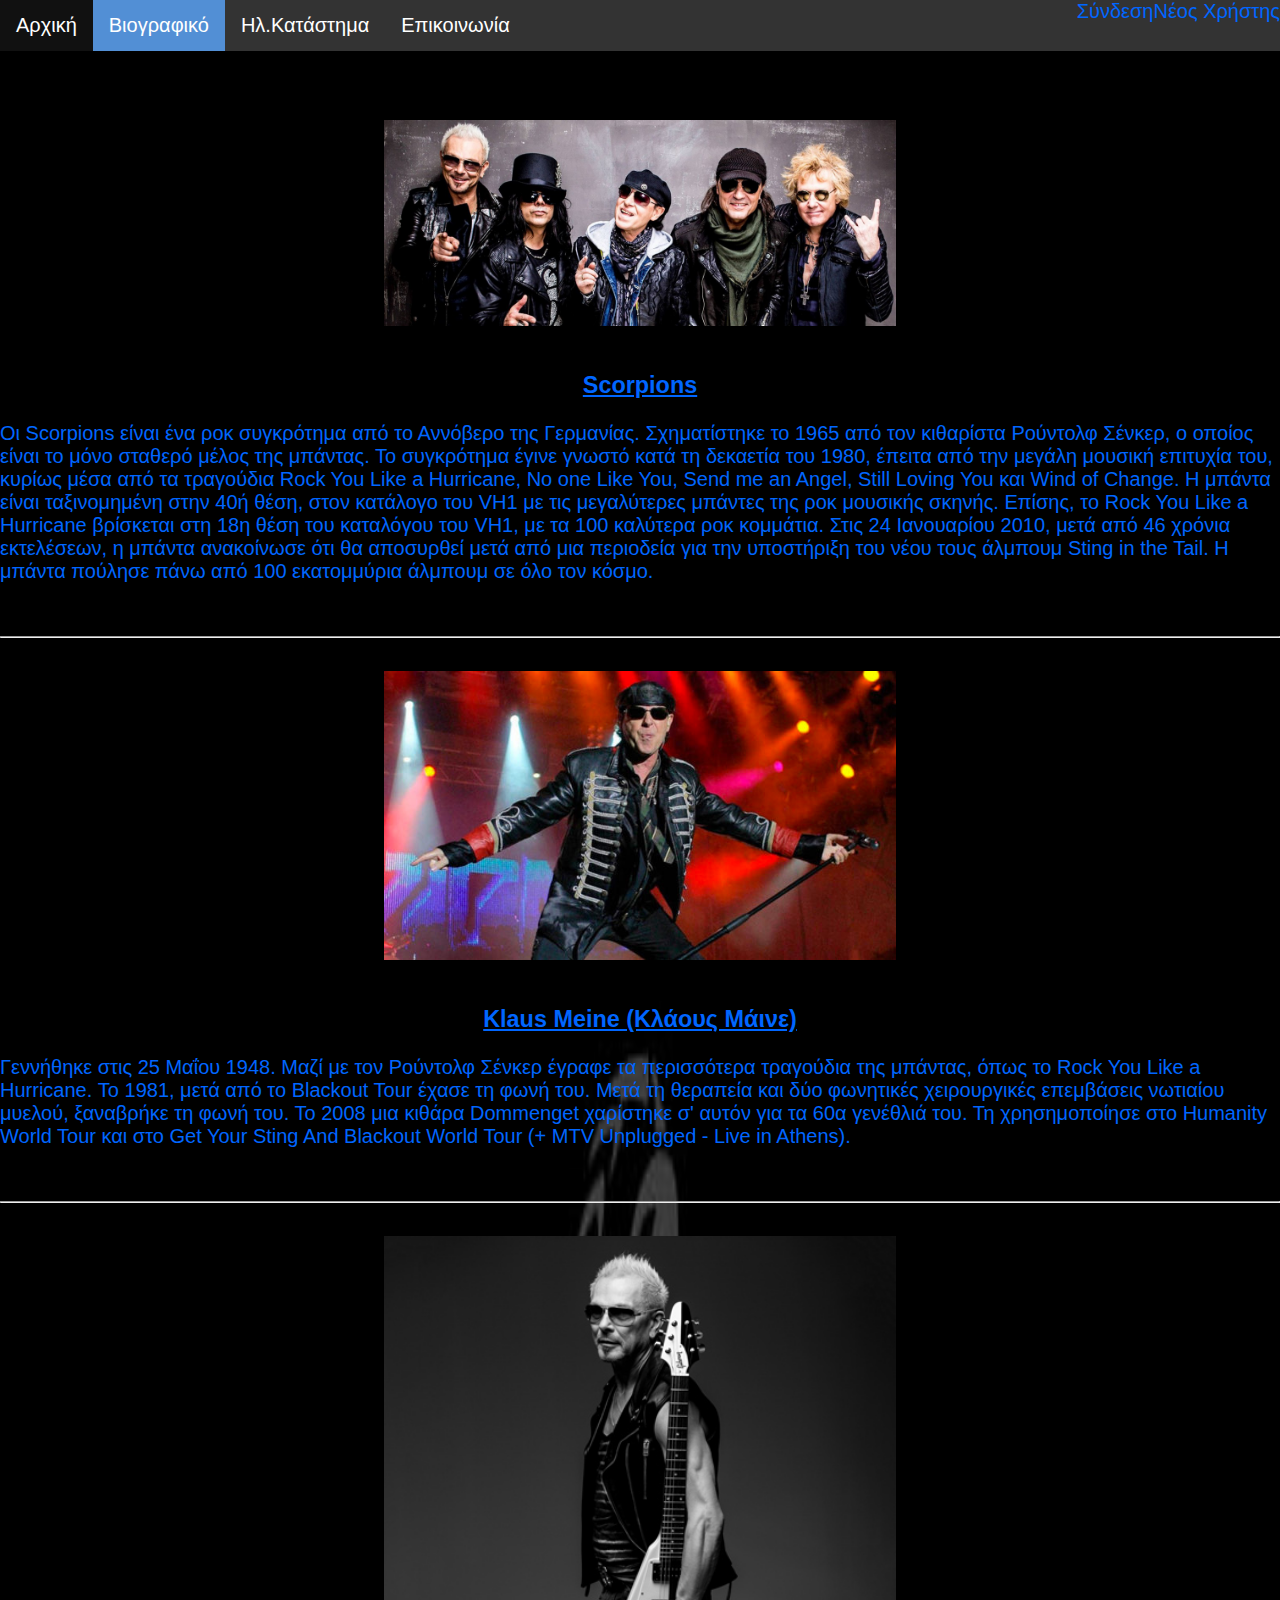
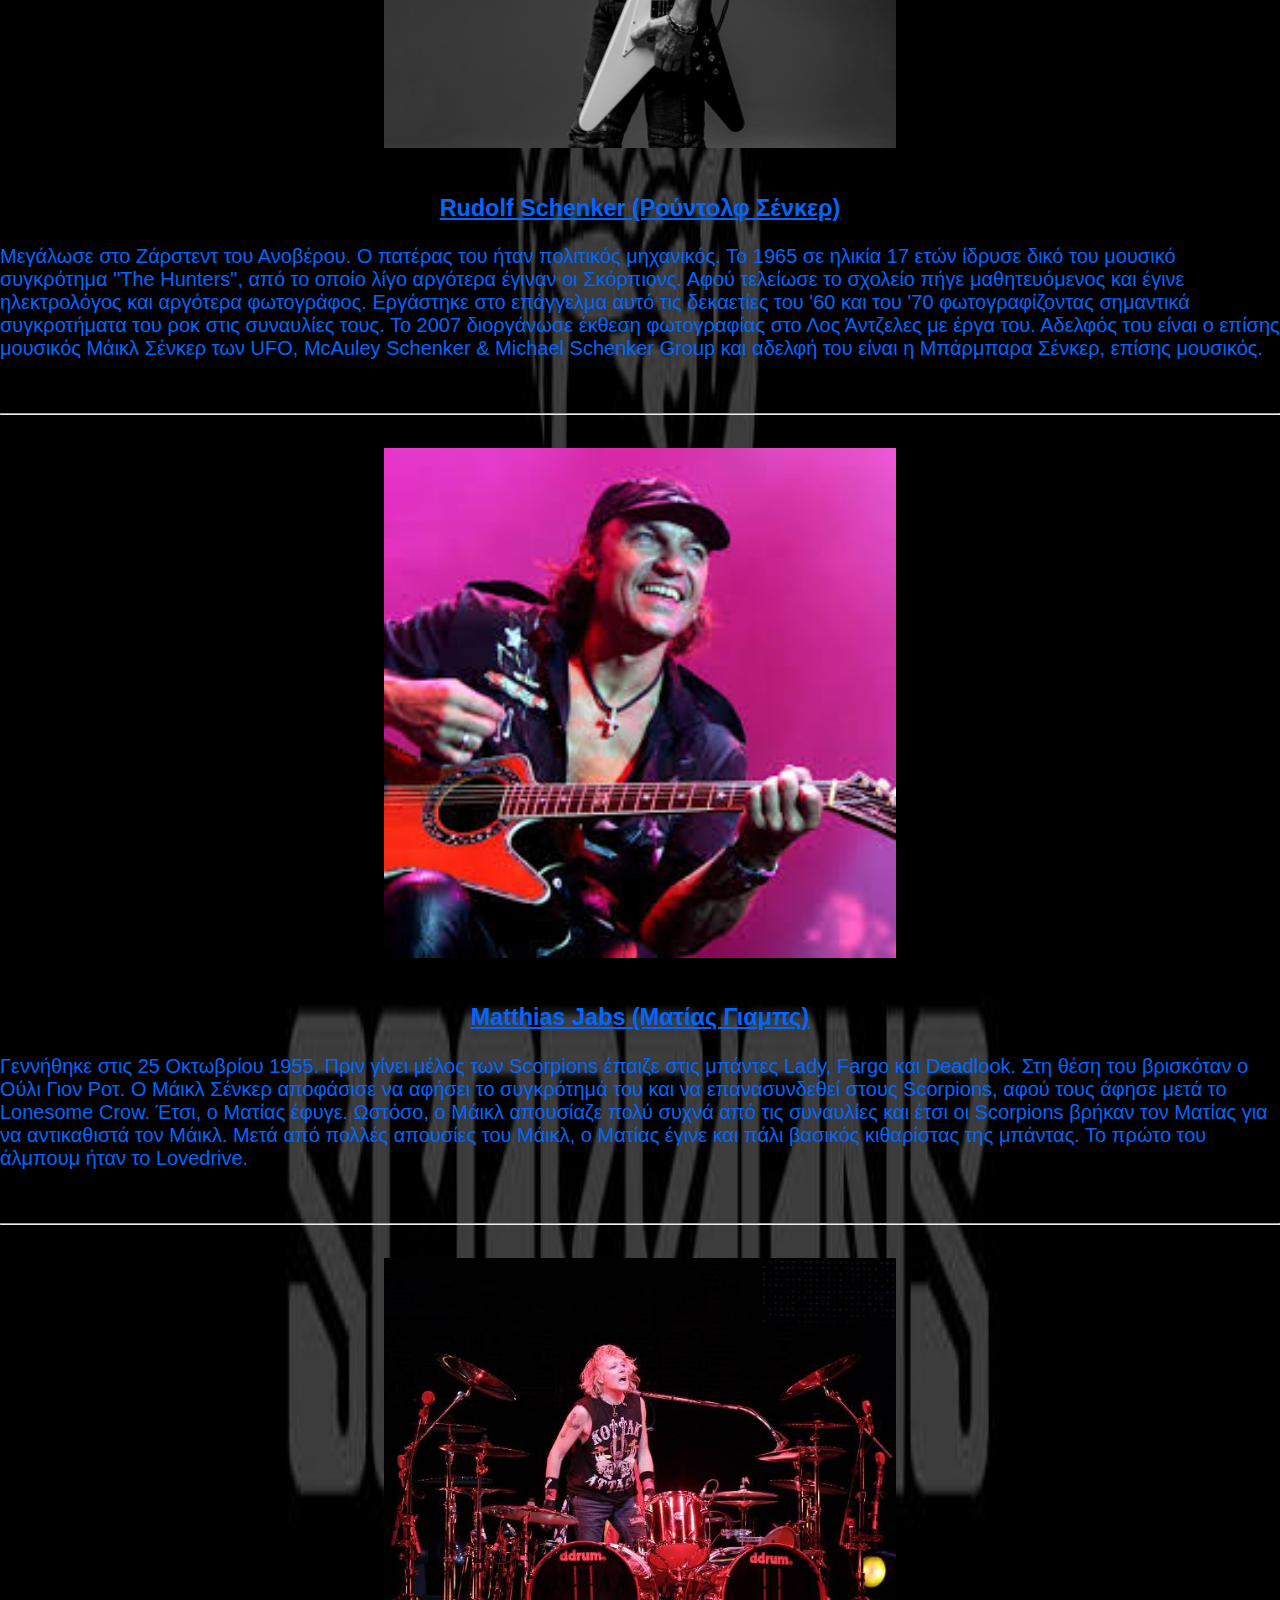
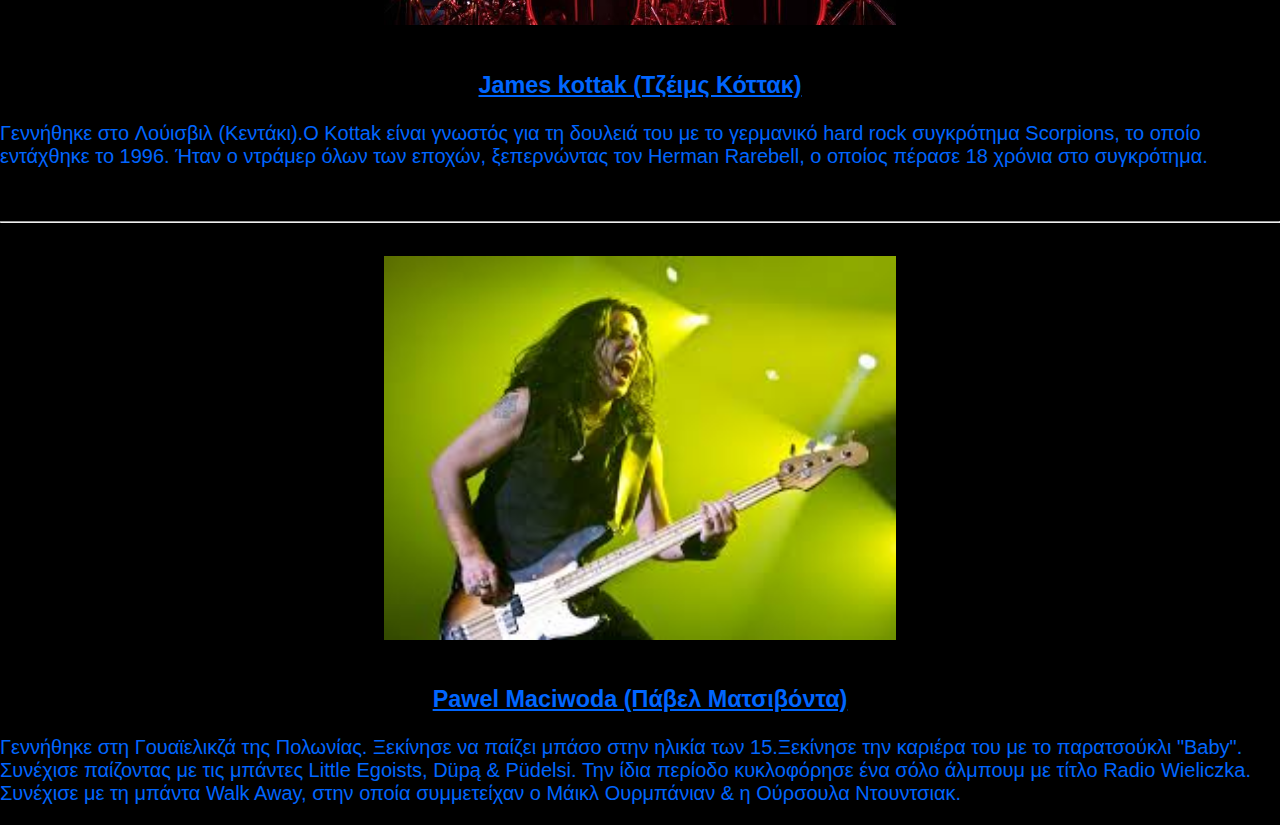
<file: Biography.html>
<html>
<meta charset="utf-8">
	<head>
		<title> SCORPIONS </title>
		<link rel="stylesheet" type="text/css" href="CSS File.css"/>
	</head>
	<body>
		<ul>
			<li><a href="index.html">Αρχική</a></li>
			<li><a class="active" href="biography.html">Βιογραφικό</a></li>
			<li><a href="E-SHOP.html">Ηλ.Κατάστημα</a></li>
			<li><a href="Contact.html">Επικοινωνία</a></li>
			<li style="float:right">Νέος Χρήστης</a></li>
			<li style="float:right">Σύνδεση</a></li>
		</ul>
		<br>
		<br>
		<br>
		<img src="Pictures/Biography Images/scorpions.jpg" alt="scorpions">
		<br>
		<h3 align="center"><u>Scorpions</u></h4>
		<p>
		Οι Scorpions είναι ένα ροκ συγκρότημα από το Αννόβερο της Γερμανίας. Σχηματίστηκε το 1965 από τον κιθαρίστα Ρούντολφ Σένκερ, ο οποίος είναι το μόνο σταθερό μέλος της μπάντας. Το συγκρότημα έγινε γνωστό κατά τη δεκαετία του 1980, 
		έπειτα από την μεγάλη μουσική επιτυχία του, κυρίως μέσα από τα τραγούδια Rock You Like a Hurricane, Νo one Like You, Send me an Angel, Still Loving You και Wind of Change. Η μπάντα είναι ταξινομημένη στην 40ή θέση, στον κατάλογο του VH1 με τις μεγαλύτερες μπάντες της ροκ μουσικής σκηνής.
		Eπίσης, τo Rock You Like a Hurricane βρίσκεται στη 18η θέση του καταλόγου του VH1, με τα 100 καλύτερα ροκ κομμάτια. Στις 24 Ιανουαρίου 2010, μετά από 46 χρόνια εκτελέσεων, η μπάντα ανακοίνωσε ότι θα αποσυρθεί μετά από μια περιοδεία για την υποστήριξη του νέου τους άλμπουμ Sting in the Tail.
		H μπάντα πούλησε πάνω από 100 εκατομμύρια άλμπουμ σε όλο τον κόσμο.
		</p>
		<br>
		<hr>
		<br>
		<img src="Pictures/Biography Images/Klaus Meine.jpg" alt="scorpions">
		<br>
		<h3 align="center"><u>Klaus Meine (Κλάους Μάινε)</u></h4>
		<p>
		Γεννήθηκε στις 25 Μαΐου 1948. Μαζί με τον Ρούντολφ Σένκερ έγραφε τα περισσότερα τραγούδια της μπάντας, όπως το Rock You Like a Hurricane. Το 1981, μετά από το Blackout Tour έχασε τη φωνή του. Μετά τη θεραπεία και δύο φωνητικές χειρουργικές επεμβάσεις νωτιαίου μυελού, ξαναβρήκε τη φωνή του.
		Το 2008 μια κιθάρα Dommenget χαρίστηκε σ' αυτόν για τα 60α γενέθλιά του. Τη χρησημοποίησε στο Humanity World Tour και στο Get Your Sting And Blackout World Tour (+ MTV Unplugged - Live in Athens).
		</p>
		<br>
		<hr>
		<br>
		<img src="Pictures/Biography Images/Rudolf Schenker.jpg" alt="scorpions">
		<br>
		<h3 align="center"><u>Rudolf Schenker (Ρούντολφ Σένκερ)</u></h4>
		<p>
		Μεγάλωσε στο Ζάρστεντ του Ανοβέρου. Ο πατέρας του ήταν πολιτικός μηχανικός. Το 1965 σε ηλικία 17 ετών ίδρυσε δικό του μουσικό συγκρότημα "The Hunters", από το οποίο λίγο αργότερα έγιναν οι Σκόρπιονς. Αφού τελείωσε το σχολείο πήγε μαθητευόμενος και έγινε ηλεκτρολόγος και αργότερα φωτογράφος.
		Εργάστηκε στο επάγγελμα αυτό τις δεκαετίες του '60 και του '70 φωτογραφίζοντας σημαντικά συγκροτήματα του ροκ στις συναυλίες τους. Το 2007 διοργάνωσε έκθεση φωτογραφίας στο Λος Άντζελες με έργα του. Αδελφός του είναι ο επίσης μουσικός Μάικλ Σένκερ των UFO, McAuley Schenker & Michael Schenker Group και αδελφή του είναι η Μπάρμπαρα Σένκερ, επίσης μουσικός.
		</p>
		<br>
		<hr>
		<br>
		<img src="Pictures/Biography Images/Matthias Jabs.jpg" alt="scorpions">
		<br>
		<h3 align="center"><u>Matthias Jabs (Ματίας Γιαμπς)</u></h4>
		<p>
		Γεννήθηκε στις 25 Οκτωβρίου 1955. Πριν γίνει μέλος των Scorpions έπαιζε στις μπάντες Lady, Fargo και Deadlook.
		Στη θέση του βρισκόταν ο Ούλι Γιον Ροτ. Ο Μάικλ Σένκερ αποφάσισε να αφήσει το συγκρότημά του και να επανασυνδεθεί στους Scorpions, αφού τους άφησε μετά το Lonesome Crow. Έτσι, ο Ματίας έφυγε.
		Ωστόσο, ο Μάικλ απουσίαζε πολύ συχνά από τις συναυλίες και έτσι οι Scorpions βρήκαν τον Ματίας για να αντικαθιστά τον Μάικλ. Μετά από πολλές απουσίες του Μάικλ, ο Ματίας έγινε και πάλι βασικός κιθαρίστας της μπάντας.
		Το πρώτο του άλμπουμ ήταν το Lovedrive.
		</p>
		<br>
		<hr>
		<br>
		<img src="Pictures/Biography Images/James kottak.jpg" alt="scorpions">
		<br>
		<h3 align="center"><u>James kottak (Τζέιμς Κόττακ)</u></h4>
		<p>
		Γεννήθηκε στo Λούισβιλ (Κεντάκι).Ο Kottak είναι γνωστός για τη δουλειά του με το γερμανικό hard rock συγκρότημα Scorpions, το οποίο εντάχθηκε το 1996. Ήταν ο ντράμερ όλων των εποχών, ξεπερνώντας τον Herman Rarebell, ο οποίος πέρασε 18 χρόνια στο συγκρότημα.
		</p>
		<br>
		<hr>
		<br>
		<img src="Pictures/Biography Images/Pawel Maciwoda.jpg" alt="scorpions">
		<br>
		<h3 align="center"><u>Pawel Maciwoda (Πάβελ Ματσιβόντα)</u></h4>
		<p>
		Γεννήθηκε στη Γουαϊελικζά της Πολωνίας. Ξεκίνησε να παίζει μπάσο στην ηλικία των 15.Ξεκίνησε την καριέρα του με το παρατσούκλι "Baby". Συνέχισε παίζοντας με τις μπάντες Little Egoists, Düpą & Püdelsi. Την ίδια περίοδο κυκλοφόρησε ένα σόλο άλμπουμ με τίτλο Radio Wieliczka. Συνέχισε με τη μπάντα Walk Away, στην οποία συμμετείχαν ο Μάικλ Ουρμπάνιαν & η Ούρσουλα Ντουντσιακ.
		</p>
	</body>
</html>
</file>
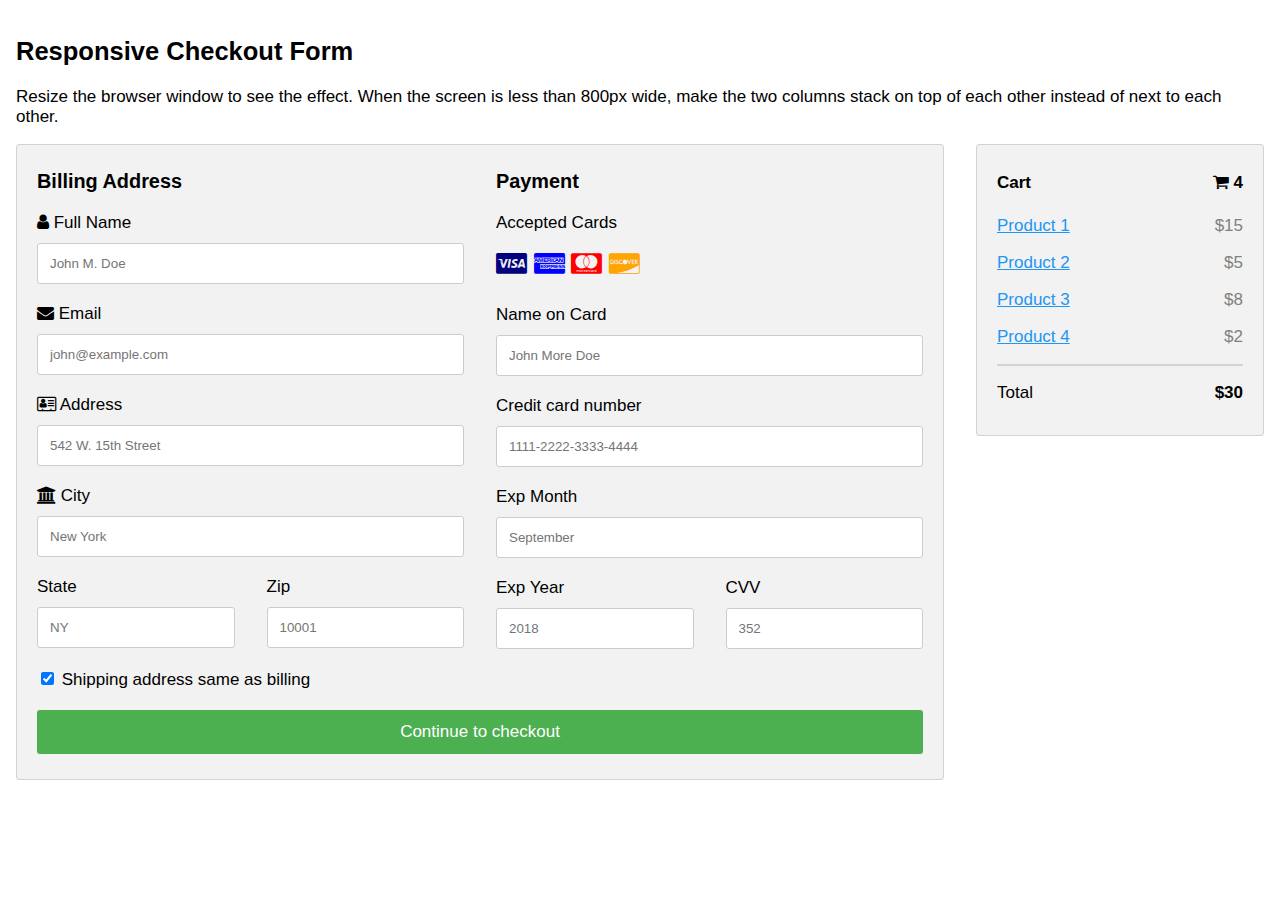
<file: checkout.html>
<!DOCTYPE html>
<html>
<head>
<meta name="viewport" content="width=device-width, initial-scale=1">
<link rel="stylesheet" href="https://cdnjs.cloudflare.com/ajax/libs/font-awesome/4.7.0/css/font-awesome.min.css">
<style>
body {
  font-family: Arial;
  font-size: 17px;
  padding: 8px;
}

* {
  box-sizing: border-box;
}

.row {
  display: -ms-flexbox; /* IE10 */
  display: flex;
  -ms-flex-wrap: wrap; /* IE10 */
  flex-wrap: wrap;
  margin: 0 -16px;
}

.col-25 {
  -ms-flex: 25%; /* IE10 */
  flex: 25%;
}

.col-50 {
  -ms-flex: 50%; /* IE10 */
  flex: 50%;
}

.col-75 {
  -ms-flex: 75%; /* IE10 */
  flex: 75%;
}

.col-25,
.col-50,
.col-75 {
  padding: 0 16px;
}

.container {
  background-color: #f2f2f2;
  padding: 5px 20px 15px 20px;
  border: 1px solid lightgrey;
  border-radius: 3px;
}

input[type=text] {
  width: 100%;
  margin-bottom: 20px;
  padding: 12px;
  border: 1px solid #ccc;
  border-radius: 3px;
}

label {
  margin-bottom: 10px;
  display: block;
}

.icon-container {
  margin-bottom: 20px;
  padding: 7px 0;
  font-size: 24px;
}

.btn {
  background-color: #4CAF50;
  color: white;
  padding: 12px;
  margin: 10px 0;
  border: none;
  width: 100%;
  border-radius: 3px;
  cursor: pointer;
  font-size: 17px;
}

.btn:hover {
  background-color: #45a049;
}

a {
  color: #2196F3;
}

hr {
  border: 1px solid lightgrey;
}

span.price {
  float: right;
  color: grey;
}

/* Responsive layout - when the screen is less than 800px wide, make the two columns stack on top of each other instead of next to each other (also change the direction - make the "cart" column go on top) */
@media (max-width: 800px) {
  .row {
    flex-direction: column-reverse;
  }
  .col-25 {
    margin-bottom: 20px;
  }
}
</style>
</head>
<body>

<h2>Responsive Checkout Form</h2>
<p>Resize the browser window to see the effect. When the screen is less than 800px wide, make the two columns stack on top of each other instead of next to each other.</p>
<div class="row">
  <div class="col-75">
    <div class="container">
      <form action="/action_page.php">

        <div class="row">
          <div class="col-50">
            <h3>Billing Address</h3>
            <label for="fname"><i class="fa fa-user"></i> Full Name</label>
            <input type="text" id="fname" name="firstname" placeholder="John M. Doe">
            <label for="email"><i class="fa fa-envelope"></i> Email</label>
            <input type="text" id="email" name="email" placeholder="john@example.com">
            <label for="adr"><i class="fa fa-address-card-o"></i> Address</label>
            <input type="text" id="adr" name="address" placeholder="542 W. 15th Street">
            <label for="city"><i class="fa fa-institution"></i> City</label>
            <input type="text" id="city" name="city" placeholder="New York">

            <div class="row">
              <div class="col-50">
                <label for="state">State</label>
                <input type="text" id="state" name="state" placeholder="NY">
              </div>
              <div class="col-50">
                <label for="zip">Zip</label>
                <input type="text" id="zip" name="zip" placeholder="10001">
              </div>
            </div>
          </div>

          <div class="col-50">
            <h3>Payment</h3>
            <label for="fname">Accepted Cards</label>
            <div class="icon-container">
              <i class="fa fa-cc-visa" style="color:navy;"></i>
              <i class="fa fa-cc-amex" style="color:blue;"></i>
              <i class="fa fa-cc-mastercard" style="color:red;"></i>
              <i class="fa fa-cc-discover" style="color:orange;"></i>
            </div>
            <label for="cname">Name on Card</label>
            <input type="text" id="cname" name="cardname" placeholder="John More Doe">
            <label for="ccnum">Credit card number</label>
            <input type="text" id="ccnum" name="cardnumber" placeholder="1111-2222-3333-4444">
            <label for="expmonth">Exp Month</label>
            <input type="text" id="expmonth" name="expmonth" placeholder="September">
            <div class="row">
              <div class="col-50">
                <label for="expyear">Exp Year</label>
                <input type="text" id="expyear" name="expyear" placeholder="2018">
              </div>
              <div class="col-50">
                <label for="cvv">CVV</label>
                <input type="text" id="cvv" name="cvv" placeholder="352">
              </div>
            </div>
          </div>

        </div>
        <label>
          <input type="checkbox" checked="checked" name="sameadr"> Shipping address same as billing
        </label>
        <input type="submit" value="Continue to checkout" class="btn">
      </form>
    </div>
  </div>
  <div class="col-25">
    <div class="container">
      <h4>Cart <span class="price" style="color:black"><i class="fa fa-shopping-cart"></i> <b>4</b></span></h4>
      <p><a href="#">Product 1</a> <span class="price">$15</span></p>
      <p><a href="#">Product 2</a> <span class="price">$5</span></p>
      <p><a href="#">Product 3</a> <span class="price">$8</span></p>
      <p><a href="#">Product 4</a> <span class="price">$2</span></p>
      <hr>
      <p>Total <span class="price" style="color:black"><b>$30</b></span></p>
    </div>
  </div>
</div>

</body>
</html>
</file>
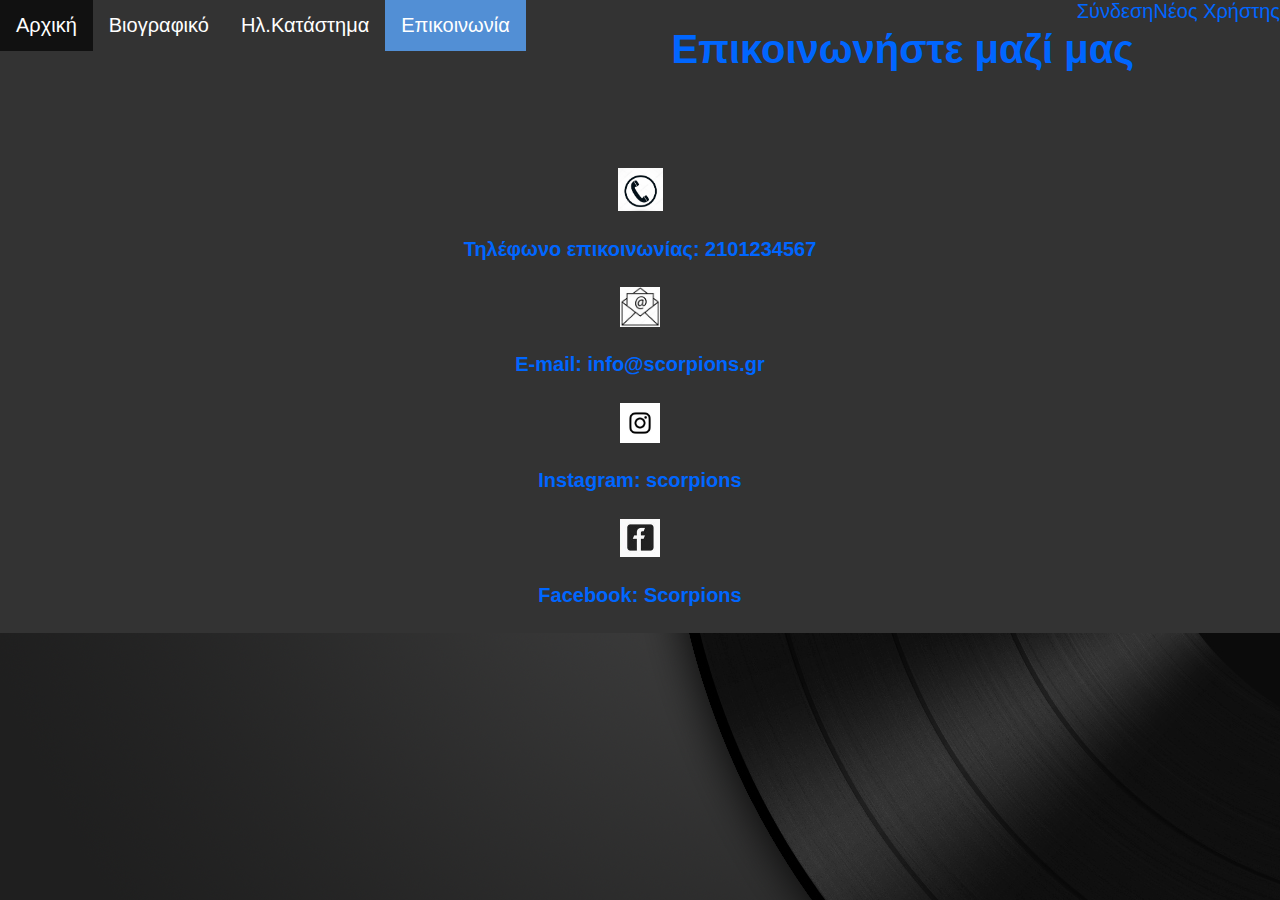
<file: Contact.html>
<html>
<meta charset="utf-8">
	<head>
		<title> SCORPIONS </title>
		<style>
			body  {
				color: #0066ff;
				font-size: 20px;
				background-image: url("Pictures/wallpaper2.png");
				background-repeat: no-repeat;
				background-position: center;
				background-color: #000000;
				font-family: Verdana, sans-serif; 
				margin: 0;
			}
				
			ul {
				list-style-type: none;
				margin: 0;
				padding: 0;
				overflow: hidden;
				background-color: #333;
			}


			li {
				float: left;
			}


			li a {
				display: block;
				color: white;
				text-align: center;
				padding: 14px 16px;
				text-decoration: none;
			}
			
			
			li a:hover:not(.active) {
				background-color: #111;
			}
			
			
			.active {
				background-color: #528FD5;
			}
			
			
			img {
				display: block;
				margin-left: auto;
				margin-right: auto;
			}
		</style>
	</head>
	<body>
		<ul>
			<li><a href="index.html">Αρχική</a></li>
			<li><a href="biography.html">Βιογραφικό</a></li>
			<li><a href="E-SHOP.html">Ηλ.Κατάστημα</a></li>
			<li><a class="active" href="Contact.html">Επικοινωνία</a></li>
			<li style="float:right">Νέος Χρήστης</a></li>
			<li style="float:right">Σύνδεση</a></li>
		
		<p><h1 align="center"> Επικοινωνήστε μαζί μας </h1></p>
		<br>
		<br>
		<br>
		<img width="45px" src="Pictures/contact-images/thl.jpg" alt="thl"><h4 align="center"> Τηλέφωνο επικοινωνίας:  2101234567 </h4>
		<img width="40px" src="Pictures/contact-images/email.jpg" alt="email"> <h4 align="center"> E-mail:  info@scorpions.gr </h4>
		<img width="40px"src="Pictures/contact-images/insta.jpg" alt="insta"><h4 align="center" >Instagram: scorpions </h4>
		<img width="40px"src="Pictures/contact-images/fb.jpg" alt="fb"><h4 align="center">Facebook: Scorpions  </h4>
		
		
		
		

		
		
	</body>
	
	
</html>
</file>
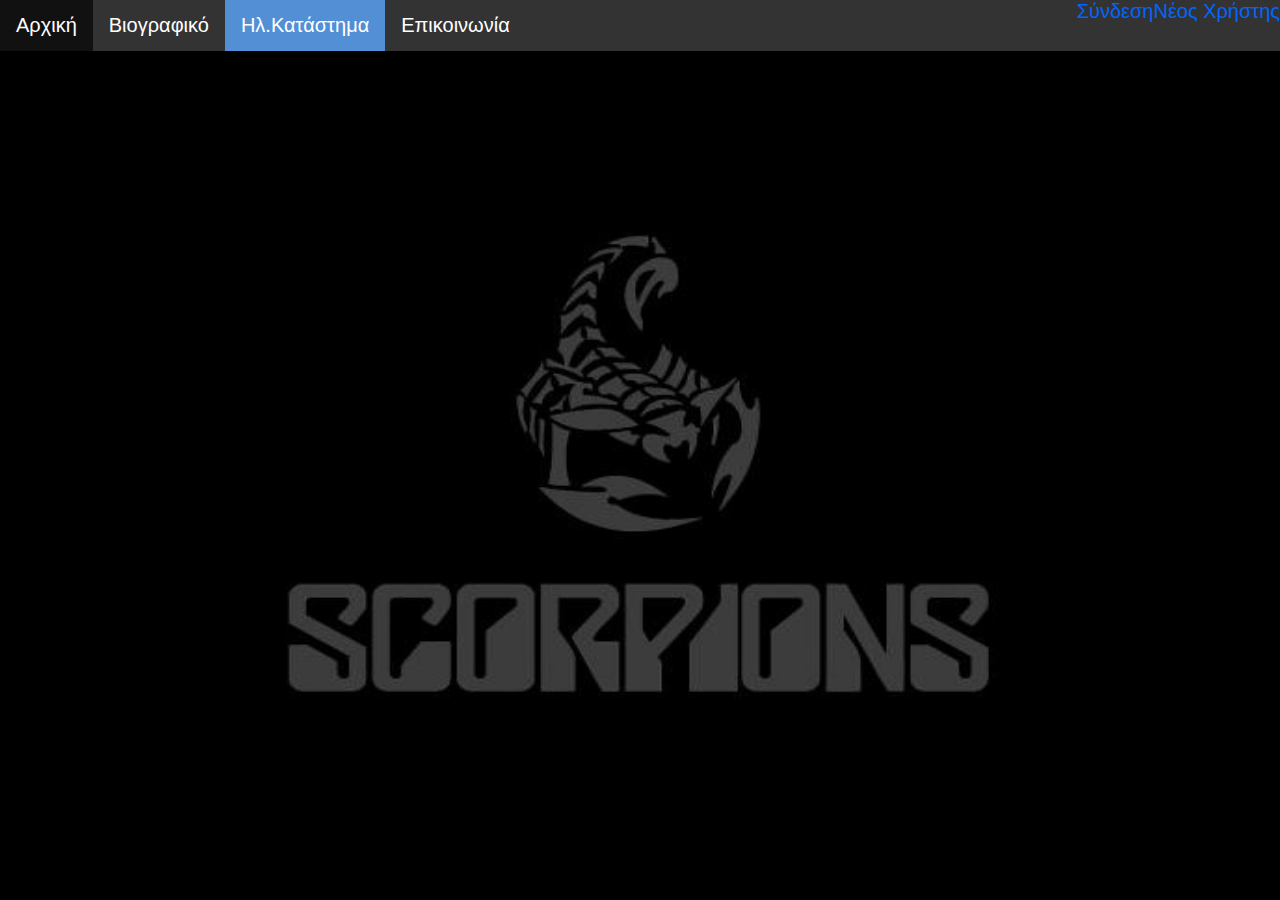
<file: E-SHOP.html>
<html>
<meta charset="utf-8">
	<head>
		<?php
			$servername = "localhost";
			$username = "manager";
			$password = "123456";


			$conn = mysqli_connect($localhost, $manager, $123456);


			if (!$conn) {
                die("Connection failed: " . mysqli_connect_error());
			}
			echo "Connected successfully";
        ?>
		<title> SCORPIONS </title>
		<link rel="stylesheet" type="text/css" href="CSS File.css"/>
	</head>
	<body>
		<ul>
			<li><a href="index.html">Αρχική</a></li>
			<li><a href="biography.html">Βιογραφικό</a></li>
			<li><a class="active" href="E-SHOP.html">Ηλ.Κατάστημα</a></li>
			<li><a href="Contact.html">Επικοινωνία</a></li>
			<li style="float:right">Νέος Χρήστης</a></li>
			<li style="float:right">Σύνδεση</a></li>
			
		</ul>

		
	</body>
	
	
</html>
</file>
<file: CSS File.css>
body  {
	color: #0066ff;
	font-size: 20px;
	background-image: url("Pictures/ScorpionsLogo.jpg");
	background-repeat: no-repeat;
	background-position: center;
	background-size: 60% 80%;
	background-color: #000000;
	font-family: Verdana, sans-serif; 
	margin: 0;
}
			
			
			
ul {
	list-style-type: none;
	margin: 0;
	padding: 0;
	overflow: hidden;
	background-color: #333;
}


li {
	float: left;
}


li a {
	display: block;
	color: white;
	text-align: center;
	padding: 14px 16px;
	text-decoration: none;
}


li a:hover:not(.active) {
	background-color: #111;
}


.active {
	background-color: #528FD5;
}

img {
	display: block;
	margin-left: auto;
	margin-right: auto;
	width: 40%;
}
</file>
